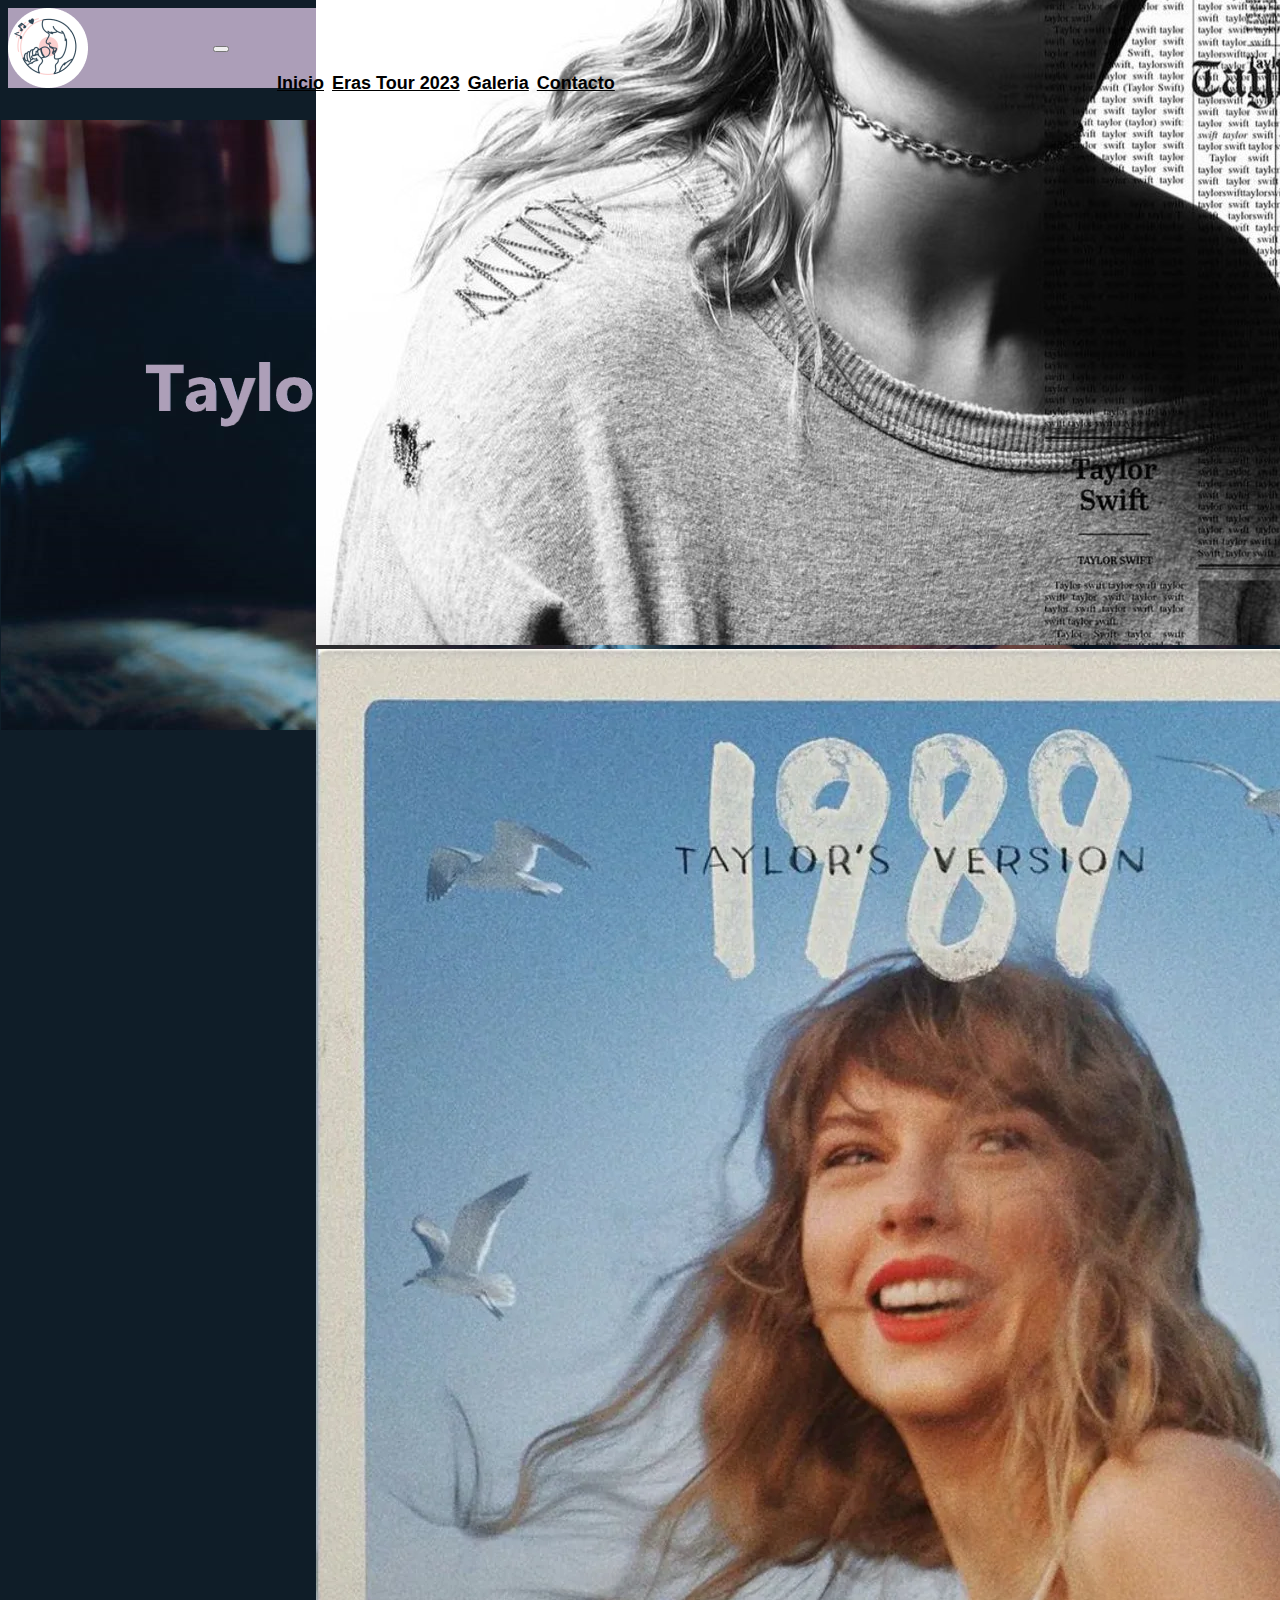
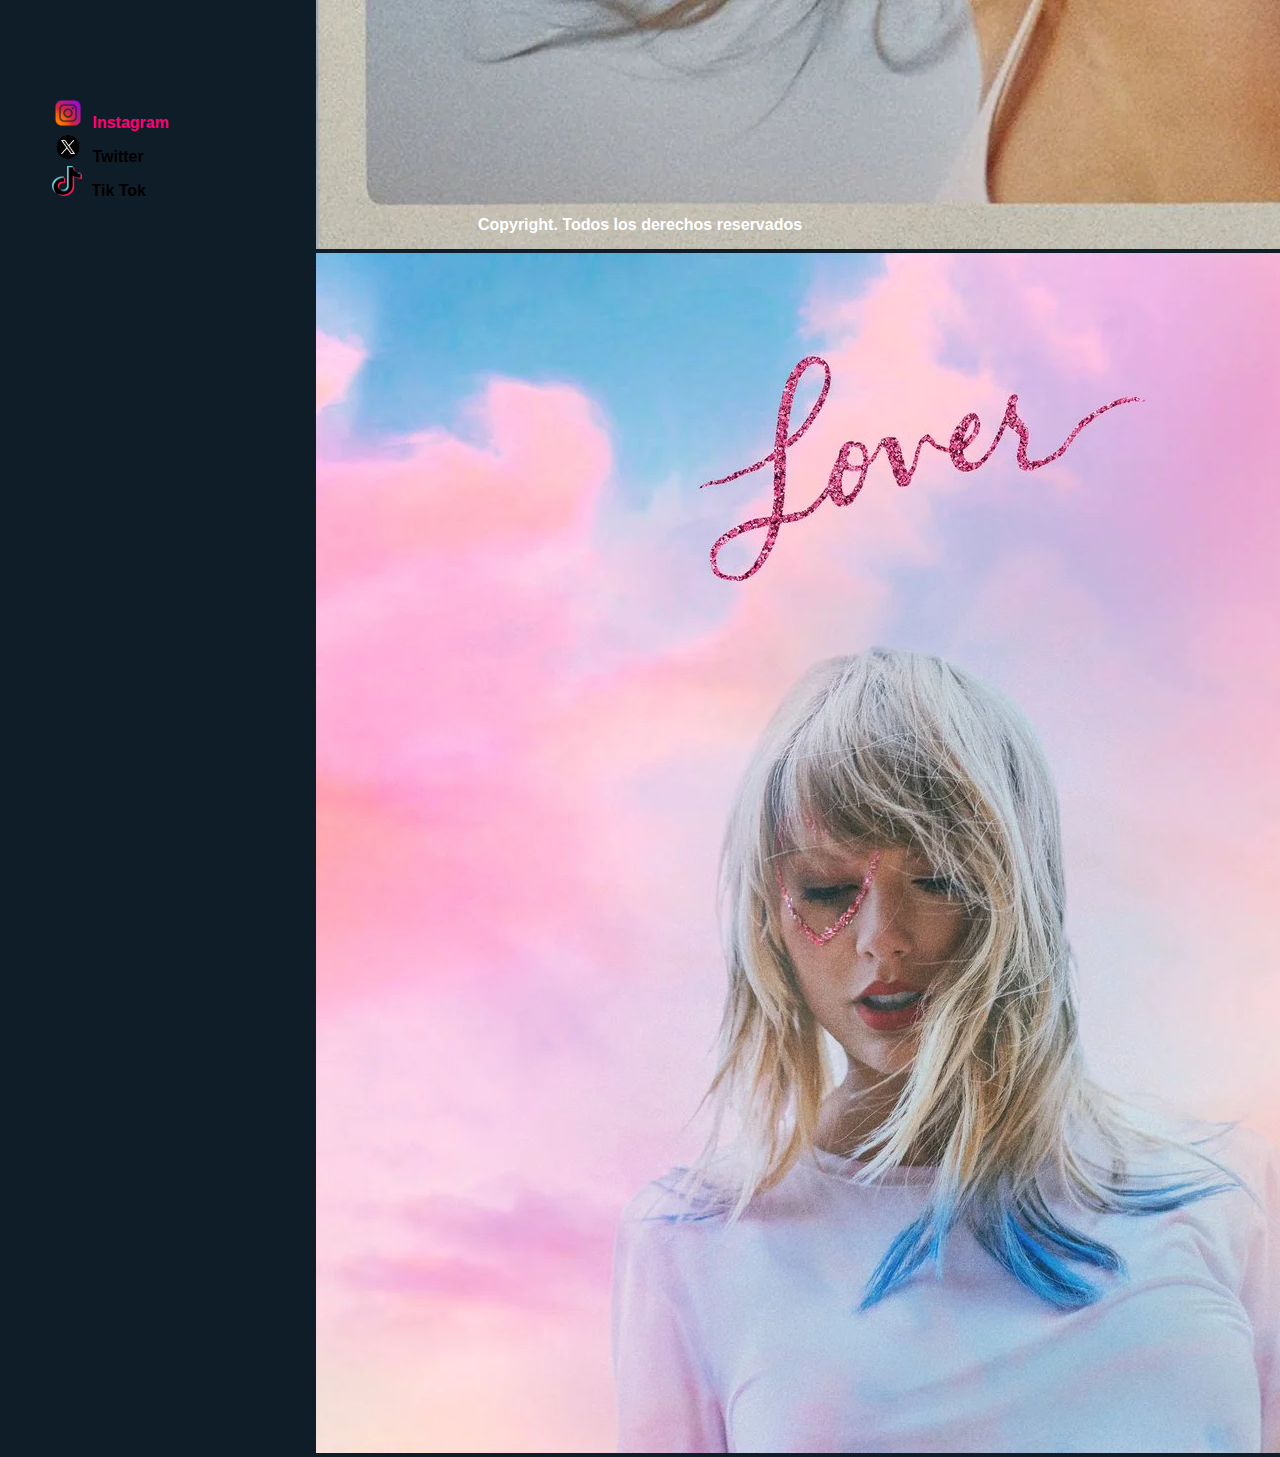
<file: index.html>
<!DOCTYPE html>
<html lang="en">
<head>
    <meta charset="UTF-8">
    <meta name="viewport" content="width=device-width, initial-scale=1.0">
    <meta name="keywords" content="Taylor, Swift, TaylorSwift, Discografía, Reputation, 1989, Lover, Discos, música, pop, cantante, artista, compositora, hits">
    <meta name="description" content="Bienvenidos a la página web para fans de Taylor Swift. Aquí encontrarás información sobre nuestra artista favorita, fotografías, discografía destacadas, información importante y mucho más">
    <title>Inicio - Taylor Swift</title>
    <link rel="icon" href="./img/Taylor-logo-3.png">
    <link href="https://cdn.jsdelivr.net/npm/bootstrap@5.3.2/dist/css/bootstrap.min.css" rel="stylesheet" integrity="sha384-T3c6CoIi6uLrA9TneNEoa7RxnatzjcDSCmG1MXxSR1GAsXEV/Dwwykc2MPK8M2HN" crossorigin="anonymous">
    <link rel="stylesheet" href="./css/style.css">
</head>
<body>

    <div class="contenedor-logo p-2"> 
        <img  id="imagen-logo" src="./img/Taylor-logo-3.png" class="logo-taylor-phone" alt="logo-taylor">
      </div>
    </div>


      <header class="container-fluid d-flex justify-content-left">


        <nav class="navbar navbar-expand-lg" id="menu">
            <div id="contenedor-menu-hamburguesa" class="container-fluid d-flex ml-4 ">
              <button class="navbar-toggler " type="button" data-bs-toggle="collapse" data-bs-target="#navbarNav" aria-controls="navbarNav" aria-expanded="false" aria-label="Toggle navigation">
                <span class="navbar-toggler-icon"></span>
              </button>
              <div class="collapse navbar-collapse" id="navbarNav">
                <ul class="navbar-nav">
                  <li class="nav-item">
                    <a class="nav-link active" aria-current="page" href="index.html">Inicio</a>
                  </li>
                  <li class="nav-item">
                    <a class="nav-link" href="./pages/eras-tour.html">Eras Tour 2023</a>
                  </li>
                  <li class="nav-item">
                    <a class="nav-link" href="./pages/galeria.html">Galeria</a>
                  </li>
                  <li class="nav-item">
                    <a class="nav-link" href="./pages/contacto.html">Contacto</a>
                  </li>
                </ul>
              </div>
            </div>
          </nav>
    </header>
    <div class="foto-banner">
    <img src="img/banner-taylor-titulo.png" class="foto-banner img-fluid" alt="taylor-banner">
</div>

 
  <h1 class="texto-discografia"> Discografia destacada</h1>

<div class="imagenes-celular"> 
    <div class="contenedor-mobile-1">
        <img id="discografia-mobile" src="./img/carrousel-reputation-1.png" class="img-fluid" alt="reputation">
        <img id="discografia-mobile" src="./img/carrousel-red-2.png" class="img-fluid" alt="red">
    </div>
    
    <div class="contenedor-mobile-2">
        <img id="discografia-mobile" src="./img/carrousel-1989-2.png" class="img-fluid" alt="1989">
        <img id="discografia-mobile" src="./img/carrousel-lover-3.png" class="img-fluid" alt="lover">
    </div>
</div>

<div id="carouselExampleSlidesOnly" class="carousel slide" data-bs-ride="carousel">
  <div class="carousel-inner">
    <div class="carousel-item active" data-bs-interval="2000">
      <img src="./img/carrousel-reputation-1.png" class="d-block w-100" alt="reputation">
    </div>
    <div class="carousel-item" data-bs-interval="2000">
      <img src="./img/carrousel-1989-2.png" class="d-block w-100" alt="1989">
    </div>
    <div class="carousel-item" data-bs-interval="2000" >
      <img src="./img/carrousel-lover-3.png" class="d-block w-100" alt="Lover">
    </div>
    
  </div>
</div>

<footer> 
    <ul class="lista-redes" >
      <li> <img id="icon-instagram" src="./img/icon.instagram.png" class="img-thumbnail" alt="Instagram" > 
          <a class="instagram-tay" href="https://www.instagram.com/taylorswift/?hl=es" target="_blank" >Instagram</a>
      </li>
      <li> <img id="icon-twitter" src="./img/icon.twitter.png" class="img-thumbnail" alt="Twitter" >
          <a class="twitter-tay" href="https://twitter.com/taylorswift13" target="_blank" >Twitter</a>
      </li>
      <li> <img id="icon-tiktok" src="./img/icon-tiktok.png" class="img-thumbnail" alt="Tiktok" > 
          <a class="tiktok-tay" href="https://www.tiktok.com/@taylorswift" target="_blank" >Tik Tok</a>
      </li>
  </ul>
  
  <p class="derechos"> <b> Copyright. Todos los derechos reservados </b> </p>
  </footer>

<script src="https://cdn.jsdelivr.net/npm/bootstrap@5.3.2/dist/js/bootstrap.bundle.min.js" integrity="sha384-C6RzsynM9kWDrMNeT87bh95OGNyZPhcTNXj1NW7RuBCsyN/o0jlpcV8Qyq46cDfL" crossorigin="anonymous"></script>
</body>




</html>
</file>
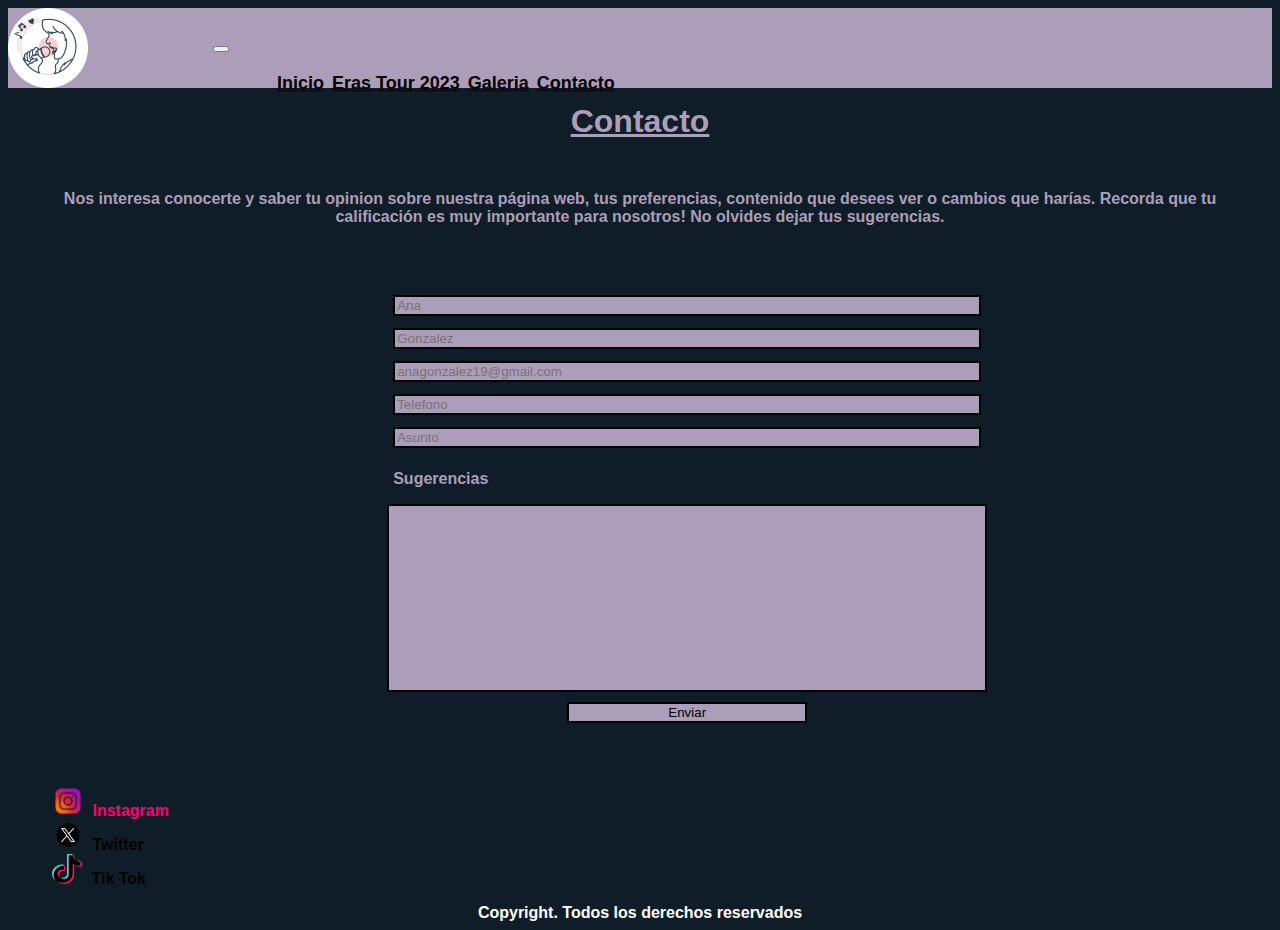
<file: pages/contacto.html>
<!DOCTYPE html>
<html lang="en">
<head>
    <meta charset="UTF-8">
    <meta name="viewport" content="width=device-width, initial-scale=1.0">
    <meta name="keywords" content="TaylorSwift, Taylor, Swift, Contacto, Formulario, Sugerencias, Datos, comentarios, opinión, feedback ">
    <meta name="description" content="Aquí tendrás a disposición un formulario para poder darnos a conocer tu opinión sobre la página web, sugerencias, críticas, modificaciones, etc... Eres totalmente bienvenido a enviar tu formulario.">
    <title>Contacto - Taylor Swift</title>
    <link rel="icon" href="../img/Taylor-logo-3.png">
    <link href="https://cdn.jsdelivr.net/npm/bootstrap@5.3.2/dist/css/bootstrap.min.css" rel="stylesheet" integrity="sha384-T3c6CoIi6uLrA9TneNEoa7RxnatzjcDSCmG1MXxSR1GAsXEV/Dwwykc2MPK8M2HN" crossorigin="anonymous">
    <link rel="stylesheet" href="../css/style.css">
</head>
<body>
    <div class="contenedor-logo p-2"> 
        <img  id="imagen-logo" src="../img/Taylor-logo-3.png" class="logo-taylor-phone" alt="logo-taylor">
      </div>
    </div>

    <header class="container-fluid d-flex justify-content-left">


         <nav class="navbar navbar-expand-lg" id="menu">
            <div id="contenedor-menu-hamburguesa" class="container-fluid d-flex ml-4 ">
              <button class="navbar-toggler " type="button" data-bs-toggle="collapse" data-bs-target="#navbarNav" aria-controls="navbarNav" aria-expanded="false" aria-label="Toggle navigation">
                <span class="navbar-toggler-icon"></span>
              </button>
              <div class="collapse navbar-collapse" id="navbarNav">
                <ul class="navbar-nav">
                  <li class="nav-item">
                    <a class="nav-link active" aria-current="page" href="../index.html">Inicio</a>
                  </li>
                  <li class="nav-item">
                    <a class="nav-link" href="../pages/eras-tour.html">Eras Tour 2023</a>
                  </li>
                  <li class="nav-item">
                    <a class="nav-link" href="../pages/galeria.html">Galeria</a>
                  </li>
                  <li class="nav-item">
                    <a class="nav-link" href="../pages/contacto.html">Contacto</a>
                  </li>
                </ul>
              </div>
            </div>
          </nav>
    </header>

    <h1 class="titulo-contacto" >Contacto</h1>
    
    <div class="contenedor-texto-contacto">
      <p class="texto-contacto" > Nos interesa conocerte y saber tu opinion sobre nuestra página web, tus preferencias, contenido que desees ver o cambios que harías. Recorda que tu calificación es muy importante para nosotros! No olvides dejar tus sugerencias. </p>
    </div>
    
      <div class="contenedor-encuesta"> 
        <input class="columnas" type="text" name="Nombre" id="Nombre" placeholder="Ana">

        <input class="columnas" type="text" name="Apellido" id="Apellido" placeholder="Gonzalez">
    
        <input class="columnas" type="text" name="email" id="email" placeholder="anagonzalez19@gmail.com">
    
        <input class="columnas" type="text" name="Telefono" id="Telefono" placeholder="Telefono">
    
        <input class="columnas" type="text" name="Asunto" id="Asunto" placeholder="Asunto">

        <p class="sugerencias">Sugerencias</p>
        <textarea class="textarea" name="" id="" cols="30" rows="10"></textarea>

        <input class="boton" type="submit" value="Enviar">
      </div>

    <footer> 
        <ul class="lista-redes" >
          <li> <img id="icon-instagram" src="../img/icon.instagram.png" class="img-thumbnail" alt="Instagram" > 
              <a class="instagram-tay" href="https://www.instagram.com/taylorswift/?hl=es" target="_blank" >Instagram</a>
          </li>
          <li> <img id="icon-twitter" src="../img/icon.twitter.png" class="img-thumbnail" alt="Twitter" >
              <a class="twitter-tay" href="https://twitter.com/taylorswift13" target="_blank" >Twitter</a>
          </li>
          <li> <img id="icon-tiktok" src="../img/icon-tiktok.png" class="img-thumbnail" alt="Tiktok" > 
              <a class="tiktok-tay" href="https://www.tiktok.com/@taylorswift" target="_blank" >Tik Tok</a>
          </li>
      </ul>
      
      <p class="derechos"> <b> Copyright. Todos los derechos reservados </b> </p>
      </footer>
    
    
    <script src="https://cdn.jsdelivr.net/npm/bootstrap@5.3.2/dist/js/bootstrap.bundle.min.js" integrity="sha384-C6RzsynM9kWDrMNeT87bh95OGNyZPhcTNXj1NW7RuBCsyN/o0jlpcV8Qyq46cDfL" crossorigin="anonymous"></script>
</body>


</html>
</file>
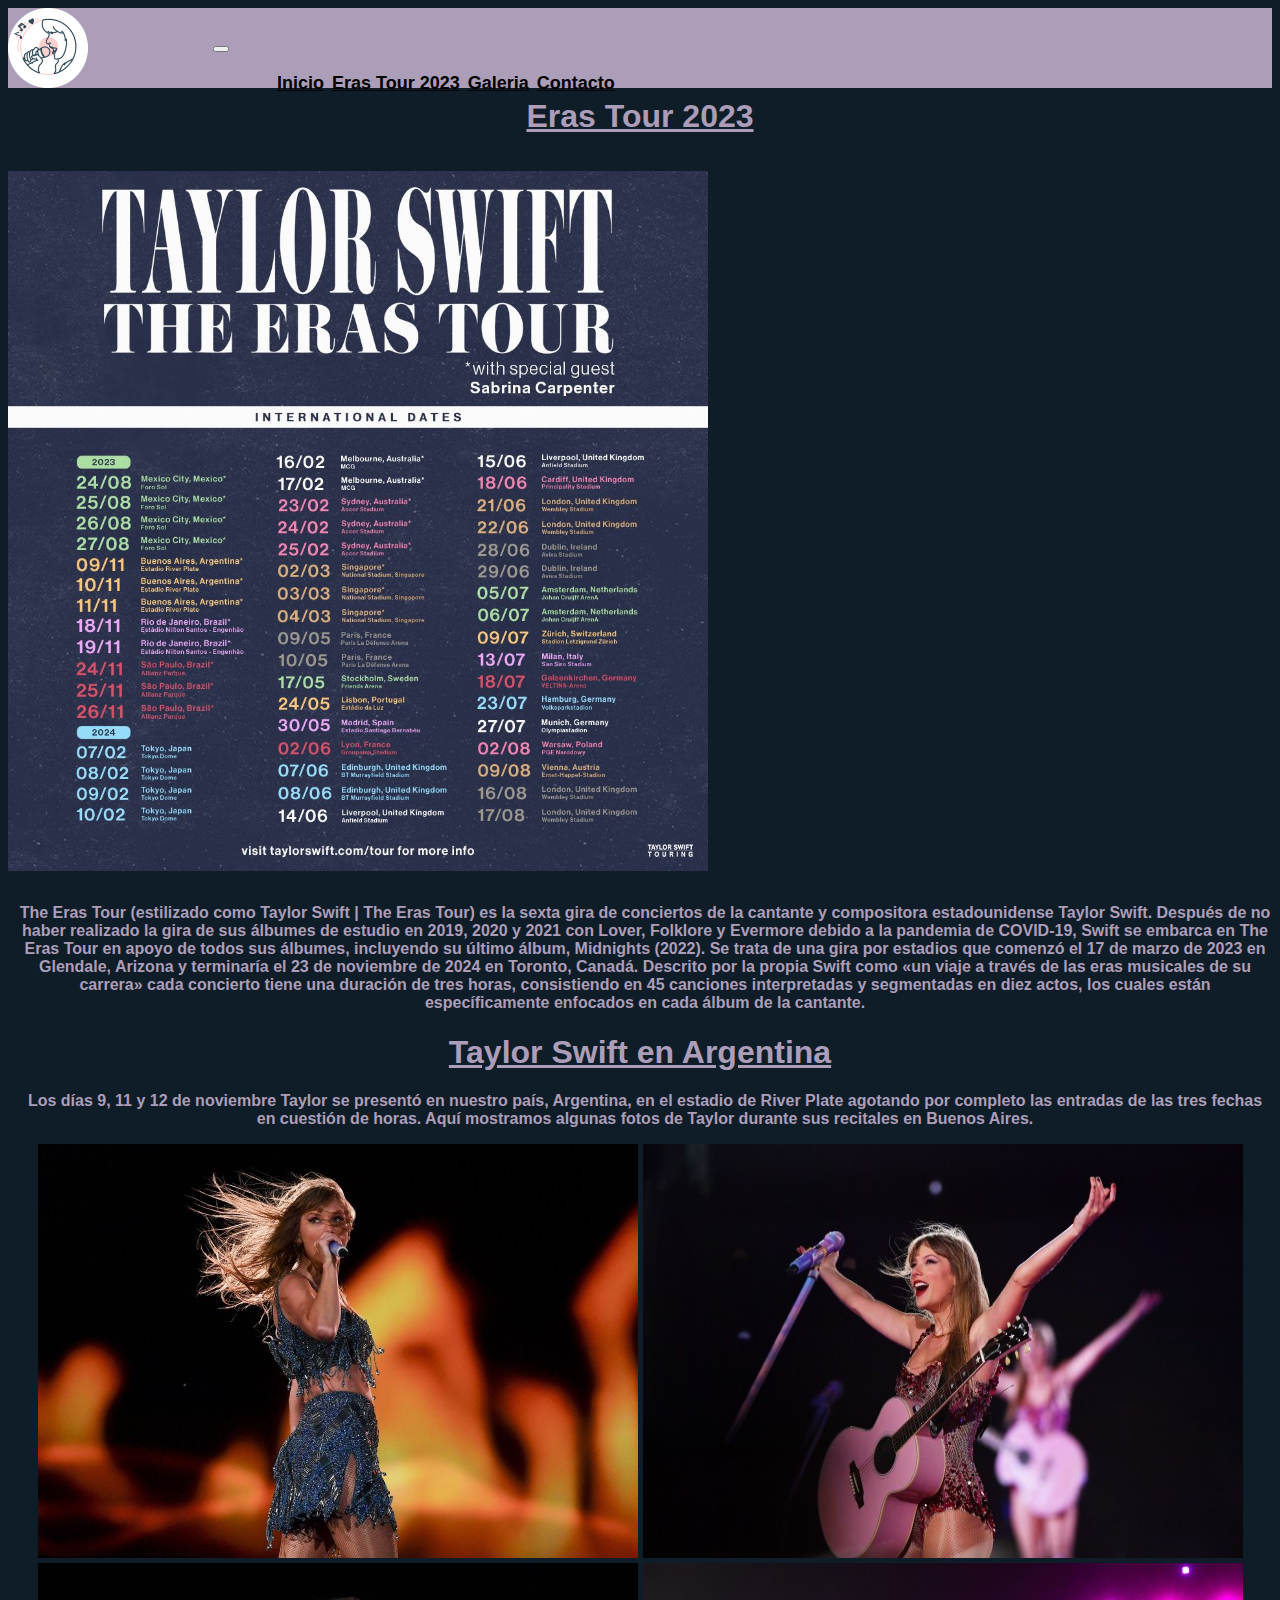
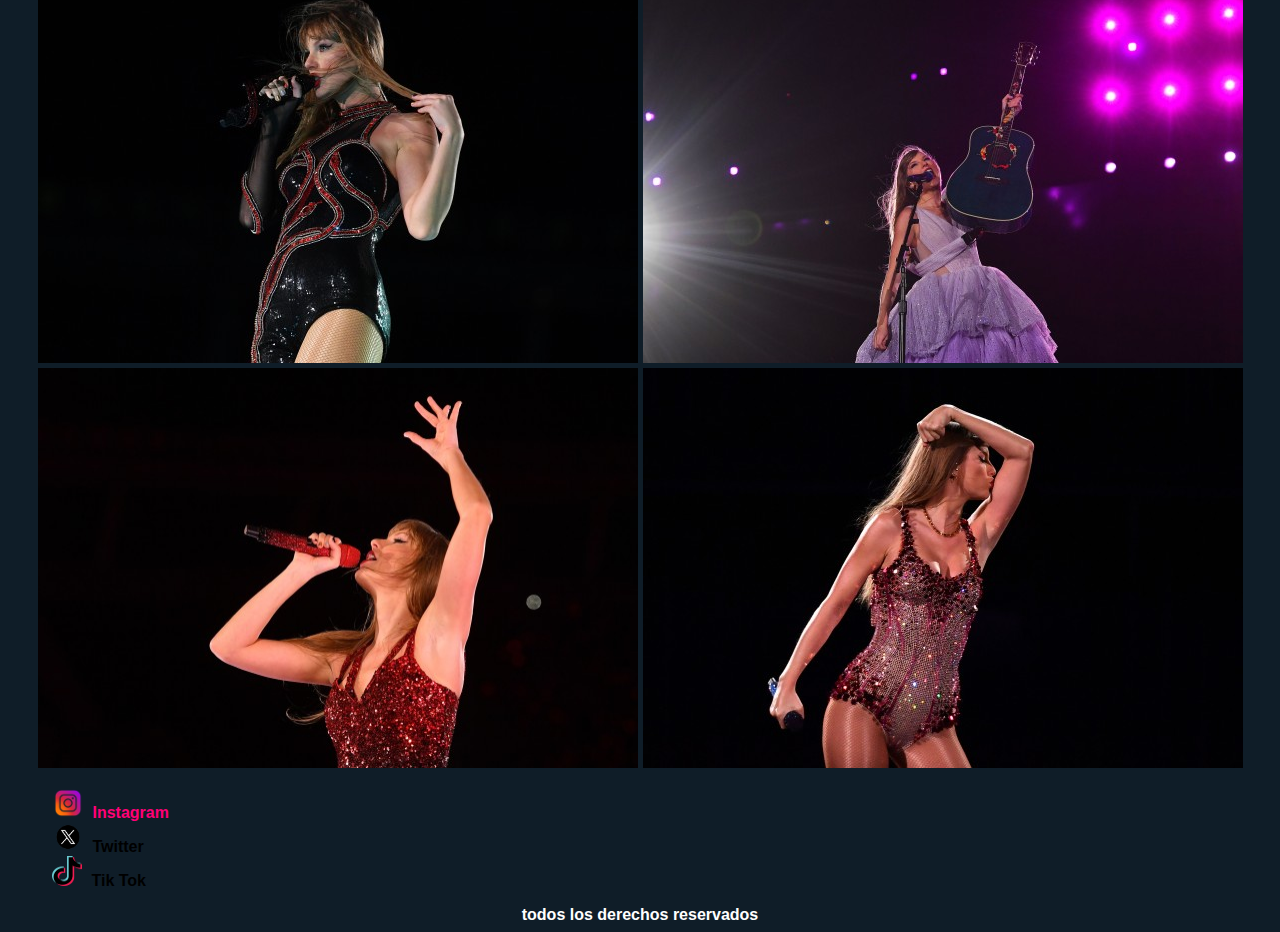
<file: pages/eras-tour-2023.html>
<!DOCTYPE html>
<html lang="en">
<head>
    <meta charset="UTF-8">
    <meta name="viewport" content="width=device-width, initial-scale=1.0">
    <title>Eras Tour 2023 - Taylor Swift</title>
    <link rel="icon" href="../img/Taylor-logo-3.png">
    <link href="https://cdn.jsdelivr.net/npm/bootstrap@5.3.2/dist/css/bootstrap.min.css" rel="stylesheet" integrity="sha384-T3c6CoIi6uLrA9TneNEoa7RxnatzjcDSCmG1MXxSR1GAsXEV/Dwwykc2MPK8M2HN" crossorigin="anonymous">
    <link rel="stylesheet" href="../css/style.css">
</head>
<body>
        <div class="contenedor-logo p-2"> 
            <img  id="imagen-logo" src="../img/Taylor-logo-3.png" class="logo-taylor-phone" alt="logo-taylor">
          </div>
        </div>

        <header class="container-fluid d-flex justify-content-left">


             <nav class="navbar navbar-expand-lg" id="menu">
                <div id="contenedor-menu-hamburguesa" class="container-fluid d-flex ml-4 ">
                  <button class="navbar-toggler " type="button" data-bs-toggle="collapse" data-bs-target="#navbarNav" aria-controls="navbarNav" aria-expanded="false" aria-label="Toggle navigation">
                    <span class="navbar-toggler-icon"></span>
                  </button>
                  <div class="collapse navbar-collapse" id="navbarNav">
                    <ul class="navbar-nav">
                      <li class="nav-item">
                        <a class="nav-link active" aria-current="page" href="../index.html">Inicio</a>
                      </li>
                      <li class="nav-item">
                        <a class="nav-link" href="../pages/eras-tour-2023.html">Eras Tour 2023</a>
                      </li>
                      <li class="nav-item">
                        <a class="nav-link" href="../pages/galeria.html">Galeria</a>
                      </li>
                      <li class="nav-item">
                        <a class="nav-link" href="../pages/contacto.html">Contacto</a>
                      </li>
                    </ul>
                  </div>
                </div>
              </nav>
        </header>
    
    
    </header>
    <h1 class="titulo-eras">Eras Tour 2023</h1>

    
          <img id="imagen-erastour" src="../img/eras-tour.jpg" class="img-fluid" alt="Eras-tour">
    
          <p class="texto-eras"> The Eras Tour (estilizado como Taylor Swift | The Eras Tour) es la sexta gira de conciertos de la cantante y compositora estadounidense Taylor Swift. Después de no haber realizado la gira de sus álbumes de estudio en 2019, 2020 y 2021 con Lover, Folklore y Evermore debido a la pandemia de COVID-19, Swift se embarca en The Eras Tour en apoyo de todos sus álbumes, incluyendo su último álbum, Midnights (2022). Se trata de una gira por estadios que comenzó el 17 de marzo de 2023 en Glendale, Arizona y terminaría el 23 de noviembre de 2024 en Toronto, Canadá. Descrito por la propia Swift como «un viaje a través de las eras musicales de su carrera» cada concierto tiene una duración de tres horas, consistiendo en 45 canciones interpretadas y segmentadas en diez actos, los cuales están específicamente enfocados en cada álbum de la cantante. </p>

          <h1 class="texto-taylor-argentina">Taylor Swift en Argentina</h1>

          <p class="texto-taylor-buenos-aires">Los días 9, 11 y 12 de noviembre Taylor se presentó en nuestro país, Argentina, en el estadio de River Plate agotando por completo las entradas de las tres fechas en cuestión de horas. Aquí mostramos algunas fotos de Taylor durante sus recitales en Buenos Aires. </p>
      
    
      <div class="contenedor-taylor-argentina">
        <div class="contenedor-imagen-1">
            <img src="../img/taylor-argentina-1.jpg" class="img-fluid" alt="taylor-argentina-1">
            <img src="../img/taylor-argentina-2.jpg" class="img-fluid" alt="taylor-argentina-2">
        </div>
        
        <div class="contenedor-imagen-2" >
            <img src="../img/taylor-argentina-3.jpg" class="img-fluid" alt="taylor-argentina-3">
            <img src="../img/taylor-argentina-4.jpg" class="img-fluid" alt="taylor-argentina-4">
        </div>

        <div class="contenedor-imagen-3" >
            <img src="../img/taylor-argentina-5.jpg" class="img-fluid" alt="taylor-argentina-5">
            <img src="../img/taylor-argentina-6.jpg" class="img-fluid" alt="taylor-argentina-6">
        </div>
      </div>


    <footer> 
        <ul class="lista-redes" >
          <li> <img id="icon-instagram" src="../img/icon.instagram.png" class="img-thumbnail" alt="Instagram" > 
              <a class="instagram-tay" href="https://www.instagram.com/taylorswift/?hl=es">Instagram</a>
          </li>
          <li> <img id="icon-twitter" src="../img/icon.twitter.png" class="img-thumbnail" alt="Twitter" >
              <a class="twitter-tay" href="https://twitter.com/taylorswift13">Twitter</a>
          </li>
          <li> <img id="icon-tiktok" src="../img/icon-tiktok.png" class="img-thumbnail" alt="Tiktok" > 
              <a class="tiktok-tay" href="https://www.tiktok.com/@taylorswift">Tik Tok</a>
          </li>
      </ul>
      
      <p class="derechos"> <b> todos los derechos reservados </b> </p>
      </footer>

    <script src="https://cdn.jsdelivr.net/npm/bootstrap@5.3.2/dist/js/bootstrap.bundle.min.js" integrity="sha384-C6RzsynM9kWDrMNeT87bh95OGNyZPhcTNXj1NW7RuBCsyN/o0jlpcV8Qyq46cDfL" crossorigin="anonymous"></script>
</body>
</html>
</file>
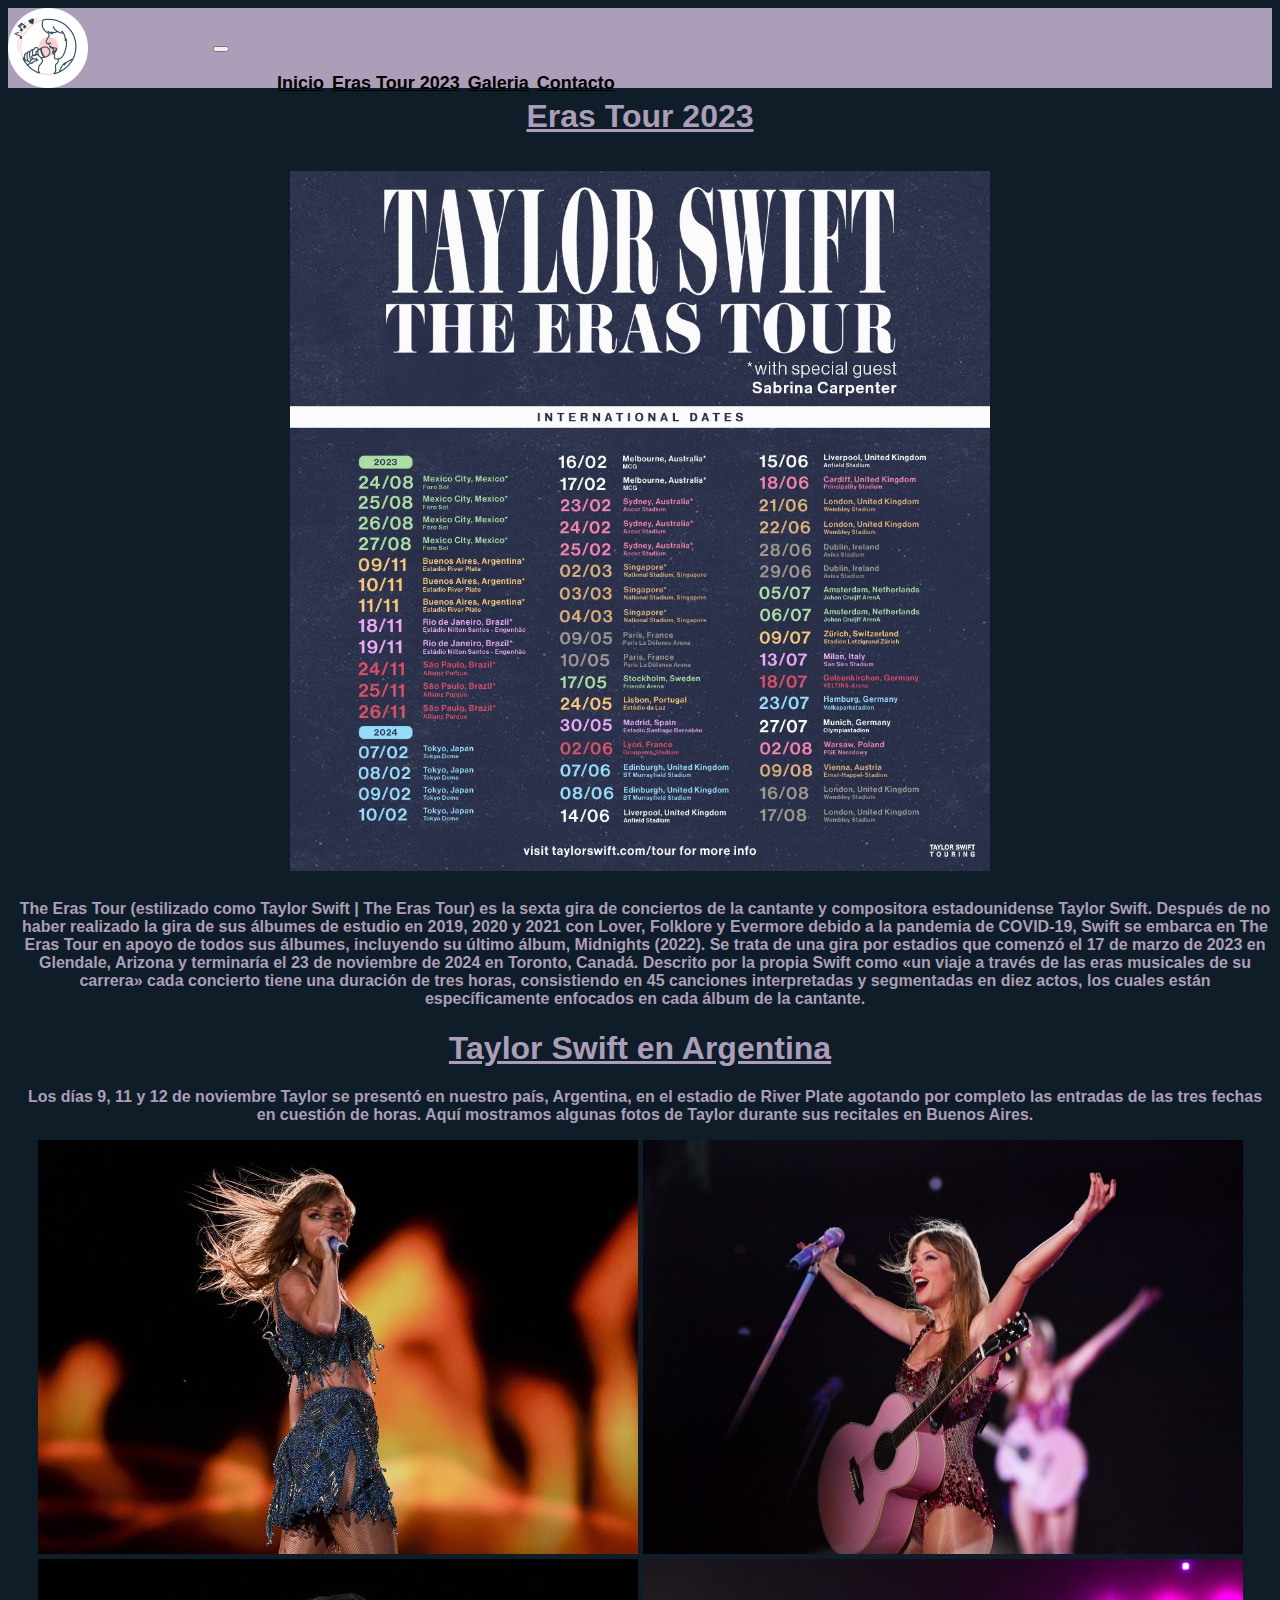
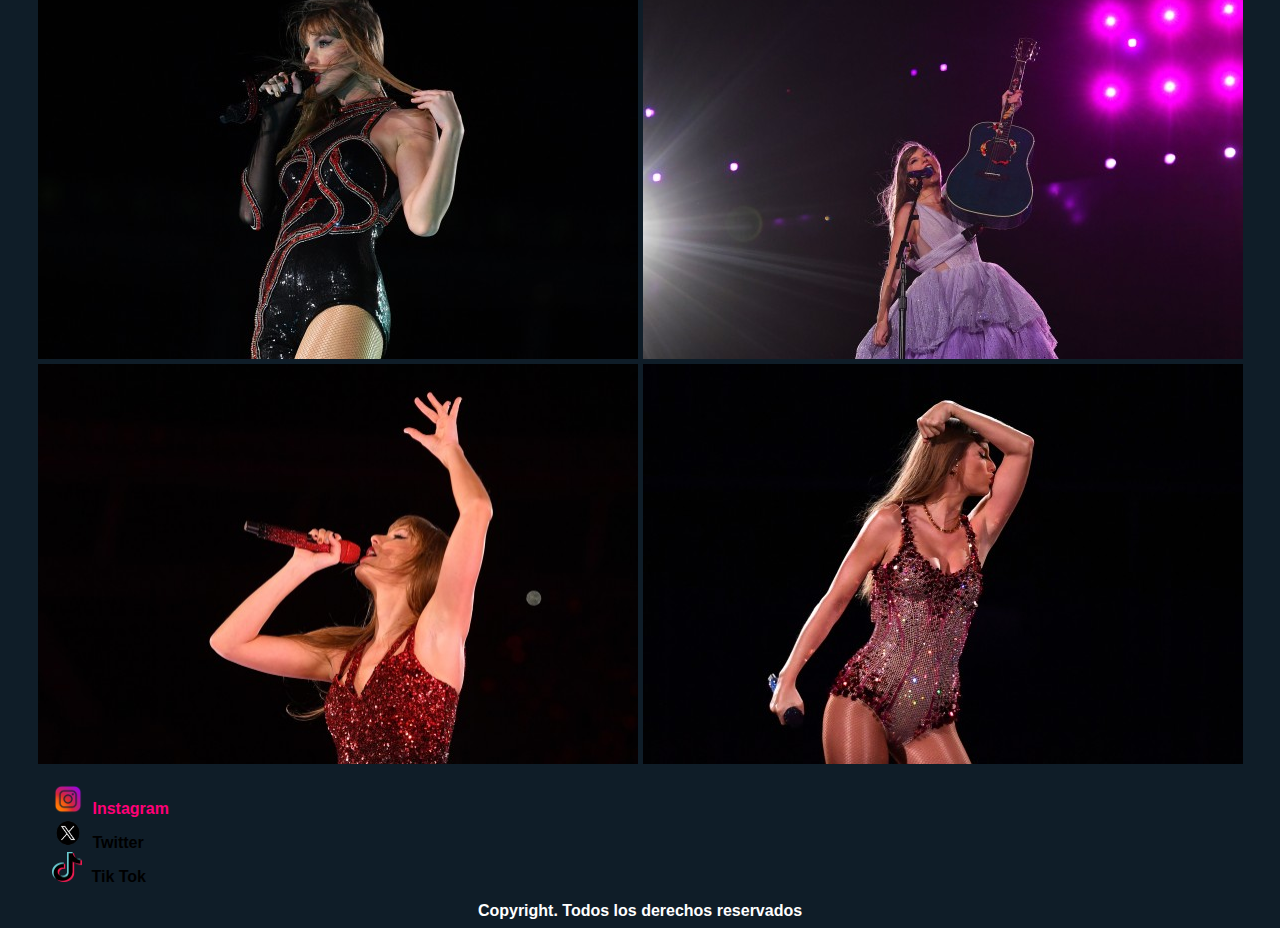
<file: pages/eras-tour.html>
<!DOCTYPE html>
<html lang="en">
<head>
    <meta charset="UTF-8">
    <meta name="viewport" content="width=device-width, initial-scale=1.0">
    <meta name="keywords" content="ErasTour, concierto, show, Argentina, RiverPlate, TaylorSwift, fechas, gira, mundial, 2023, recital">
    <meta name="description" content="Eras Tour es la gira mundial de Taylor Swift. En esta sección encontrarás información sobre el tour más importante de 2023/2024.">
    <title>Eras Tour 2023 - Taylor Swift</title>
    <link rel="icon" href="../img/Taylor-logo-3.png">
    <link href="https://cdn.jsdelivr.net/npm/bootstrap@5.3.2/dist/css/bootstrap.min.css" rel="stylesheet" integrity="sha384-T3c6CoIi6uLrA9TneNEoa7RxnatzjcDSCmG1MXxSR1GAsXEV/Dwwykc2MPK8M2HN" crossorigin="anonymous">
    <link rel="stylesheet" href="../css/style.css">
</head>
<body>
        <div class="contenedor-logo p-2"> 
            <img  id="imagen-logo" src="../img/Taylor-logo-3.png" class="logo-taylor-phone" alt="logo-taylor">
          </div>
        </div>

        <header class="container-fluid d-flex justify-content-left">


             <nav class="navbar navbar-expand-lg" id="menu">
                <div id="contenedor-menu-hamburguesa" class="container-fluid d-flex ml-4 ">
                  <button class="navbar-toggler " type="button" data-bs-toggle="collapse" data-bs-target="#navbarNav" aria-controls="navbarNav" aria-expanded="false" aria-label="Toggle navigation">
                    <span class="navbar-toggler-icon"></span>
                  </button>
                  <div class="collapse navbar-collapse" id="navbarNav">
                    <ul class="navbar-nav">
                      <li class="nav-item">
                        <a class="nav-link active" aria-current="page" href="../index.html">Inicio</a>
                      </li>
                      <li class="nav-item">
                        <a class="nav-link" href="../pages/eras-tour.html">Eras Tour 2023</a>
                      </li>
                      <li class="nav-item">
                        <a class="nav-link" href="../pages/galeria.html">Galeria</a>
                      </li>
                      <li class="nav-item">
                        <a class="nav-link" href="../pages/contacto.html">Contacto</a>
                      </li>
                    </ul>
                  </div>
                </div>
              </nav>
        </header>
    
    
    </header>
    <h1 class="titulo-eras">Eras Tour 2023</h1>

        <div class="contenedor-eras">

            <img id="imagen-erastour" src="../img/eras-tour.jpg" class="img-fluid" alt="Eras-tour">

        </div>

    
          <p class="texto-eras"> The Eras Tour (estilizado como Taylor Swift | The Eras Tour) es la sexta gira de conciertos de la cantante y compositora estadounidense Taylor Swift. Después de no haber realizado la gira de sus álbumes de estudio en 2019, 2020 y 2021 con Lover, Folklore y Evermore debido a la pandemia de COVID-19, Swift se embarca en The Eras Tour en apoyo de todos sus álbumes, incluyendo su último álbum, Midnights (2022). Se trata de una gira por estadios que comenzó el 17 de marzo de 2023 en Glendale, Arizona y terminaría el 23 de noviembre de 2024 en Toronto, Canadá. Descrito por la propia Swift como «un viaje a través de las eras musicales de su carrera» cada concierto tiene una duración de tres horas, consistiendo en 45 canciones interpretadas y segmentadas en diez actos, los cuales están específicamente enfocados en cada álbum de la cantante. </p>

          <h1 class="texto-taylor-argentina">Taylor Swift en Argentina</h1>

          <p class="texto-taylor-buenos-aires">Los días 9, 11 y 12 de noviembre Taylor se presentó en nuestro país, Argentina, en el estadio de River Plate agotando por completo las entradas de las tres fechas en cuestión de horas. Aquí mostramos algunas fotos de Taylor durante sus recitales en Buenos Aires. </p>
        
    
      <div class="contenedor-taylor-argentina">
        <div class="contenedor-imagen-1">
            <img id="imagen-1-eras" src="../img/taylor-argentina-1.jpg" class="img-fluid" alt="taylor-argentina-1">
            <img src="../img/taylor-argentina-2.jpg" class="img-fluid" alt="taylor-argentina-2">
        </div>
        
        <div class="contenedor-imagen-2" >
            <img id="imagen-3-eras" src="../img/taylor-argentina-3.jpg" class="img-fluid" alt="taylor-argentina-3">
            <img src="../img/taylor-argentina-4.jpg" class="img-fluid" alt="taylor-argentina-4">
        </div>

        <div class="contenedor-imagen-3" >
            <img  id="imagen-5-eras" src="../img/taylor-argentina-5.jpg" class="img-fluid" alt="taylor-argentina-5">
            <img src="../img/taylor-argentina-6.jpg" class="img-fluid" alt="taylor-argentina-6">
        </div>
      </div>


    <footer> 
        <ul class="lista-redes" >
          <li> <img id="icon-instagram" src="../img/icon.instagram.png" class="img-thumbnail" alt="Instagram" > 
              <a class="instagram-tay" href="https://www.instagram.com/taylorswift/?hl=es" target="_blank" >Instagram</a>
          </li>
          <li> <img id="icon-twitter" src="../img/icon.twitter.png" class="img-thumbnail" alt="Twitter" >
              <a class="twitter-tay" href="https://twitter.com/taylorswift13" target="_blank" >Twitter</a>
          </li>
          <li> <img id="icon-tiktok" src="../img/icon-tiktok.png" class="img-thumbnail" alt="Tiktok" > 
              <a class="tiktok-tay" href="https://www.tiktok.com/@taylorswift" target="_blank" >Tik Tok</a>
          </li>
      </ul>
      
      <p class="derechos"> <b> Copyright. Todos los derechos reservados </b> </p>
      </footer>

    <script src="https://cdn.jsdelivr.net/npm/bootstrap@5.3.2/dist/js/bootstrap.bundle.min.js" integrity="sha384-C6RzsynM9kWDrMNeT87bh95OGNyZPhcTNXj1NW7RuBCsyN/o0jlpcV8Qyq46cDfL" crossorigin="anonymous"></script>
</body>
</html>
</file>
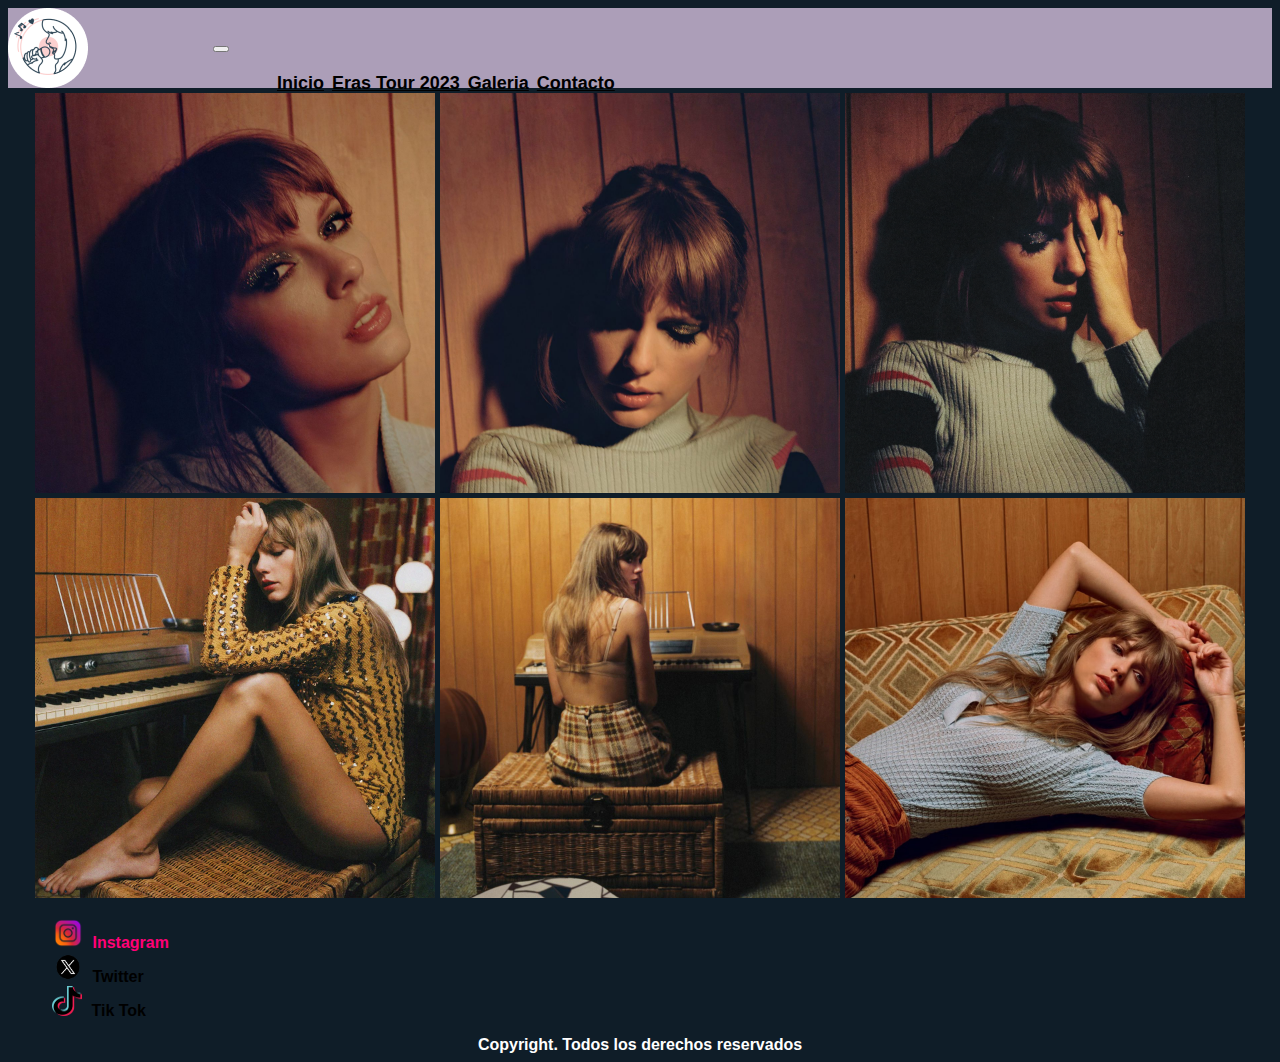
<file: pages/galeria.html>
<!DOCTYPE html>
<html lang="en">
<head>
    <meta charset="UTF-8">
    <meta name="viewport" content="width=device-width, initial-scale=1.0">
    <meta name="keywords" content="taylorswift, Taylor, Swift, galeria, fotos, imágenes, fotoshoot, fotografía, eventos, exclusivo, ">
    <meta name="description" content="Aquí encontrarás la sección galería de nuestra página web. Tendrás a disposición las fotografías actualizadas de nuestra cantante favorita; Taylor Swift.">
    <title>Galeria - Taylor Swift</title>
    <link rel="icon" href="../img/Taylor-logo-3.png">
    <link href="https://cdn.jsdelivr.net/npm/bootstrap@5.3.2/dist/css/bootstrap.min.css" rel="stylesheet" integrity="sha384-T3c6CoIi6uLrA9TneNEoa7RxnatzjcDSCmG1MXxSR1GAsXEV/Dwwykc2MPK8M2HN" crossorigin="anonymous">
    <link rel="stylesheet" href="../css/style.css">
</head>
<body>
    <div class="contenedor-logo p-2"> 
        <img  id="imagen-logo" src="../img/Taylor-logo-3.png" class="logo-taylor-phone" alt="logo-taylor">
      </div>
    </div>
    

      <header class="container-fluid d-flex justify-content-left">


        <nav class="navbar navbar-expand-lg" id="menu">
            <div id="contenedor-menu-hamburguesa" class="container-fluid d-flex ml-4 ">
              <button class="navbar-toggler " type="button" data-bs-toggle="collapse" data-bs-target="#navbarNav" aria-controls="navbarNav" aria-expanded="false" aria-label="Toggle navigation">
                <span class="navbar-toggler-icon"></span>
              </button>
              <div class="collapse navbar-collapse" id="navbarNav">
                <ul class="navbar-nav">
                  <li class="nav-item">
                    <a class="nav-link active" aria-current="page" href="../index.html">Inicio</a>
                  </li>
                  <li class="nav-item">
                    <a class="nav-link" href="../pages/eras-tour.html">Eras Tour 2023</a>
                  </li>
                  <li class="nav-item">
                    <a class="nav-link" href="../pages/galeria.html">Galeria</a>
                  </li>
                  <li class="nav-item">
                    <a class="nav-link" href="../pages/contacto.html">Contacto</a>
                  </li>
                </ul>
              </div>
            </div>
          </nav>
    </header>
</div>


<div class="contenedor-todas-galeria">
  <div class="contenedor-galeria-1">
    <img id="fotos-galeria" src="../img/galeria-taylor-1 (2).png" class="img-fluid" alt="galeria-1">
    <img id="fotos-galeria" src="../img/galeria-taylor-2.png" class="img-fluid" alt="galeria-2">
    <img id="fotos-galeria" src="../img/galeria-taylor-3 (2).png" class="img-fluid" alt="galeria-3">
  </div>
  <div class="contenedor-galeria-2">
    <img id="fotos-galeria" src="../img/galeria-taylor-3.png" class="img-fluid" alt="galeria-4">
    <img id="fotos-galeria" src="../img/galeria-taylor-4.png" class="img-fluid" alt="galeria-5">
    <img id="fotos-galeria" src="../img/galeria-taylor-5.png" class="img-fluid" alt="galeria-6">
  </div>
</div>

<footer> 
    <ul class="lista-redes" >
      <li> <img id="icon-instagram" src="../img/icon.instagram.png" class="img-thumbnail" alt="Instagram" > 
          <a class="instagram-tay" href="https://www.instagram.com/taylorswift/?hl=es" target="_blank" >Instagram</a>
      </li>
      <li> <img id="icon-twitter" src="../img/icon.twitter.png" class="img-thumbnail" alt="Twitter" >
          <a class="twitter-tay" href="https://twitter.com/taylorswift13" target="_blank" >Twitter</a>
      </li>
      <li> <img id="icon-tiktok" src="../img/icon-tiktok.png" class="img-thumbnail" alt="Tiktok" > 
          <a class="tiktok-tay" href="https://www.tiktok.com/@taylorswift" target="_blank" >Tik Tok</a>
      </li>
  </ul>
  
  <p class="derechos"> <b> Copyright. Todos los derechos reservados </b> </p>
  </footer>

<script src="https://cdn.jsdelivr.net/npm/bootstrap@5.3.2/dist/js/bootstrap.bundle.min.js" integrity="sha384-C6RzsynM9kWDrMNeT87bh95OGNyZPhcTNXj1NW7RuBCsyN/o0jlpcV8Qyq46cDfL" crossorigin="anonymous"></script>
</body>


  
</html>
</file>
<file: css/style.css>
/*Colores fuente */
@import url("https://fonts.googleapis.com/css2?family=Playfair+Display:wght@500&display=swap");
html {
  font-family: "Nunito", sans-serif;
}

body {
  background-color: #0F1D28;
}

ul {
  list-style: none;
}

.contenedor-logo {
  background-color: #AC9EB8;
}

#imagen-logo {
  display: flex;
  margin: 0;
}

.foto-banner {
  display: flex;
  justify-content: center;
  margin-top: 1rem;
}

.nav-item {
  color: inherit;
  text-decoration: none;
  color: black;
  margin: 4px;
  font-size: 18px;
  font-weight: bold;
}

.navbar-nav {
  display: flex;
  margin-left: 20px;
}

#menu a:hover {
  color: #fcd0cf;
}

#menu {
  display: flex;
  list-style-type: none;
  position: absolute;
  margin-left: 200px;
  top: 35px;
}

#contenedor-menu-hamburguesa {
  margin-left: 5px;
}

.nav-link {
  color: #000000;
}

.texto-discografia {
  display: flex;
  justify-content: center;
  margin-top: 35px;
  font-weight: bold;
  color: #AC9EB8;
  text-decoration: underline;
}

#carouselExampleSlidesOnly {
  display: flex;
  width: 95vw;
  height: 95vh;
  justify-content: center;
  align-items: center;
}

.imagenes-celular {
  display: none;
}

.carousel-inner {
  width: 600px;
  justify-content: center;
}

.lista-redes {
  display: flex;
  margin-right: 100px;
  margin-top: 20px;
  list-style: none;
  flex-direction: column;
}
.lista-redes #icon-instagram {
  margin-left: 5px;
}
.lista-redes .img-thumbnail {
  background-color: transparent;
  border: none;
  width: 30px;
  height: 30px;
}
.lista-redes .instagram-tay {
  font-weight: bold;
  text-decoration: none;
  color: inherit;
  color: #FF0077;
  margin-left: 5px;
}
.lista-redes #icon-twitter {
  width: 40px;
}
.lista-redes .twitter-tay {
  font-weight: bold;
  text-decoration: none;
  color: inherit;
  color: black;
  margin-right: 3px;
}
.lista-redes #icon-tiktok {
  margin-left: 4px;
}
.lista-redes .tiktok-tay {
  font-weight: bold;
  text-decoration: none;
  color: inherit;
  color: black;
  margin-left: 5px;
}

.derechos {
  display: flex;
  justify-content: center;
  align-items: center;
  color: #FFFFFF;
  margin-bottom: 5px;
}

@media only screen and (max-width: 500px) {
  #imagen-logo {
    display: flex;
    margin: 0;
  }
  .contenedor-logo {
    height: 96px;
  }
  #contenedor-menu-hamburguesa {
    margin-left: 72px;
  }
  #menu {
    margin: 0;
  }
  #navbarNav {
    background-color: #AC9EB8;
  }
  .texto-discografia {
    display: flex;
    justify-content: center;
  }
  #carouselExampleSlidesOnly {
    display: none;
  }
  .carousel-inner {
    display: none;
  }
  .imagenes-celular {
    display: block;
  }
  #discografia-mobile {
    width: 170px;
  }
  .contenedor-mobile-1 {
    display: flex;
    justify-content: center;
    gap: 5px;
  }
  .contenedor-mobile-2 {
    display: flex;
    justify-content: center;
    margin-top: 5px;
    gap: 5px;
  }
  .derechos {
    display: flex;
    justify-content: center;
  }
}
/*Tablet*/
@media only screen and (max-width: 960px) {
  #navbarNav {
    background-color: #AC9EB8;
  }
  #menu {
    display: flex;
    list-style-type: none;
    position: absolute;
    margin-left: 75px;
    top: 35px;
  }
  #contenedor-menu-hamburguesa {
    margin-left: 5px;
  }
  #carouselExampleSlidesOnly {
    width: 100vw;
    height: 65vh;
  }
  .carousel-inner {
    width: 350px;
    justify-content: center;
  }
}
.contenedor-logo {
  background-color: #AC9EB8;
}

#imagen-logo {
  display: flex;
  margin: 0;
}

#fotos-galeria {
  width: 400px;
}

.contenedor-todas-galeria {
  margin-top: 5px;
}

.contenedor-galeria-2 {
  margin-top: 0.4%;
  display: flex;
  justify-content: center;
  gap: 5px;
}

.contenedor-galeria-1 {
  display: flex;
  justify-content: center;
  gap: 5px;
}

.derechos {
  display: flex;
  justify-content: center;
  align-items: center;
  color: #FFFFFF;
}

/*Media Query Galeria*/
@media only screen and (max-width: 500px) {
  #imagen-logo {
    display: flex;
    margin: 0;
  }
  .contenedor-logo {
    height: 96px;
  }
  #contenedor-menu-hamburguesa {
    margin-left: 72px;
  }
  #menu {
    margin: 0;
  }
  #navbarNav {
    background-color: #AC9EB8;
  }
  .contenedor-todas-galeria {
    margin-left: 15%;
    margin-right: 15%;
  }
  #fotos-galeria {
    margin: 1%;
  }
  .contenedor-galeria-1 {
    display: flex;
    flex-direction: column;
    justify-content: center;
  }
  .contenedor-galeria-2 {
    display: flex;
    flex-direction: column;
    justify-content: center;
  }
  .derechos {
    display: flex;
    justify-content: center;
  }
}
@media only screen and (min-width: 501px) and (max-width: 960px) {
  .contenedor-todas-galeria {
    margin-right: 10%;
    text-align: center;
  }
  #fotos-galeria {
    margin: 1%;
  }
  .contenedor-todas-galeria {
    display: flex;
    flex-direction: column;
    justify-content: center;
    margin-left: 30%;
    margin-right: 30%;
  }
  .contenedor-galeria-1 {
    display: flex;
    flex-direction: column;
    justify-content: center;
  }
  .contenedor-galeria-2 {
    display: flex;
    flex-direction: column;
    justify-content: center;
  }
  .derechos {
    display: flex;
    justify-content: center;
  }
}
.contenedor-eras {
  display: flex;
  justify-content: center;
}

#imagen-erastour {
  margin-bottom: 1%;
  width: 700px;
  margin-top: 15px;
}

.texto-eras {
  display: flex;
  text-align: center;
  margin-left: 10px;
  color: #AC9EB8;
  font-weight: bold;
}

.titulo-eras {
  display: flex;
  justify-content: center;
  color: #AC9EB8;
  text-decoration: underline;
  margin-top: 10px;
}

.texto-taylor-argentina {
  display: flex;
  justify-content: center;
  color: #AC9EB8;
  text-decoration: underline;
  text-align: center;
}

.texto-taylor-buenos-aires {
  justify-content: center;
  color: #AC9EB8;
  font-weight: bold;
  margin-left: 10px;
  text-align: center;
}

.contenedor-taylor-argentina {
  justify-content: center;
}

.contenedor-imagen-1 {
  display: flex;
  justify-content: center;
  gap: 5px;
}

.contenedor-imagen-2 {
  display: flex;
  justify-content: center;
  gap: 5px;
  margin-top: 5px;
}

.contenedor-imagen-3 {
  display: flex;
  justify-content: center;
  gap: 5px;
  margin-top: 5px;
}

.derechos {
  display: flex;
  justify-content: center;
  align-items: center;
  color: #FFFFFF;
}

@media only screen and (max-width: 500px) {
  .contenedor-eras {
    display: flex;
    justify-content: center;
  }
  #imagen-logo {
    display: flex;
    margin: 0;
  }
  .contenedor-logo {
    height: 96px;
  }
  #contenedor-menu-hamburguesa {
    margin-left: 72px;
  }
  #menu {
    margin: 0;
  }
  #navbarNav {
    background-color: #AC9EB8;
  }
  #imagen-erastour {
    width: 300px;
  }
  .texto-eras {
    margin-top: 10px;
  }
  #imagen-1-eras {
    margin-bottom: 5px;
  }
  #imagen-3-eras {
    margin-bottom: 5px;
  }
  #imagen-5-eras {
    margin-bottom: 5px;
  }
  .contenedor-imagen-1 {
    display: inline-block;
  }
  .contenedor-imagen-2 {
    display: inline-block;
  }
  .contenedor-imagen-3 {
    display: inline-block;
  }
  .contenedor-taylor-argentina {
    margin: 10px;
  }
  .titulo-eras {
    display: flex;
    justify-content: center;
  }
  .texto-taylor-argentina {
    display: flex;
    justify-content: center;
  }
  .texto-taylor-buenos-aires {
    display: flex;
    justify-content: center;
  }
  .texto-eras {
    display: flex;
    justify-content: center;
  }
  .derechos {
    display: flex;
    justify-content: center;
  }
}
@media only screen and (min-width: 501px) and (max-width: 960px) {
  .contenedor-eras {
    display: flex;
    justify-content: center;
  }
  #imagen-erastour {
    width: 400px;
  }
  .texto-eras {
    display: flex;
    justify-content: center;
    text-align: center;
  }
  .texto-taylor-buenos-aires {
    display: flex;
    justify-content: center;
    text-align: center;
  }
  .texto-taylor-buenos-aires {
    display: flex;
    justify-content: center;
    text-align: center;
  }
  #imagen-1-eras {
    margin-bottom: 5px;
  }
  #imagen-3-eras {
    margin-bottom: 5px;
  }
  #imagen-5-eras {
    margin-bottom: 5px;
  }
  .contenedor-imagen-1 {
    display: inline-block;
    text-align: center;
  }
  .contenedor-imagen-2 {
    display: inline-block;
    text-align: center;
  }
  .contenedor-imagen-3 {
    display: inline-block;
    text-align: center;
  }
  .contenedor-taylor-argentina {
    margin: 10px;
  }
}
.contenedor-encuesta {
  display: flex;
  justify-content: center;
  flex-direction: column;
  width: 600px;
  margin: 5%;
  margin-left: 30%;
  margin-right: 30%;
}
.contenedor-encuesta .columnas {
  margin: 1%;
  background-color: #AC9EB8;
  border: 2px solid black;
}
.contenedor-encuesta .sugerencias {
  color: #AC9EB8;
  font-weight: bold;
  margin-left: 6px;
}
.contenedor-encuesta .textarea {
  resize: none;
  background-color: #AC9EB8;
  height: 180px;
  border: 2px solid black;
}
.contenedor-encuesta .boton {
  background-color: #AC9EB8;
  margin-top: 10px;
  margin-left: 30%;
  margin-right: 30%;
  border: 2px solid black;
}

.titulo-contacto {
  display: flex;
  justify-content: center;
  color: #AC9EB8;
  text-decoration: underline;
  margin-top: 15px;
}

.texto-contacto {
  color: #AC9EB8;
  font-weight: bold;
}

.contenedor-texto-contacto {
  margin-left: 50px;
  margin-right: 50px;
  text-align: center;
  margin-top: 50px;
}

.derechos {
  display: flex;
  justify-content: center;
  align-items: center;
  color: #FFFFFF;
}

@media only screen and (max-width: 500px) {
  #imagen-logo {
    display: flex;
    margin: 0;
  }
  .contenedor-logo {
    height: 96px;
  }
  #contenedor-menu-hamburguesa {
    margin-left: 72px;
  }
  #menu {
    margin: 0;
  }
  #navbarNav {
    background-color: #AC9EB8;
  }
  .contenedor-encuesta {
    display: flex;
    width: 40vw;
    height: 60vh;
    justify-content: center;
    align-items: center;
  }
  .columnas {
    width: 250px;
  }
  .textarea {
    width: 250px;
  }
  .titulo-contacto {
    margin-top: 30px;
  }
  .derechos {
    display: flex;
    justify-content: center;
    text-align: center;
  }
}
@media only screen and (min-width: 501px) and (max-width: 960px) {
  .contenedor-encuesta {
    display: flex;
    width: 40vw;
    height: 60vh;
    justify-content: center;
    align-items: center;
  }
  .titulo-contacto {
    margin-top: 30px;
  }
  .columnas {
    width: 400px;
  }
  .textarea {
    width: 400px;
  }
  .derechos {
    display: flex;
    justify-content: center;
    text-align: center;
  }
}

/*# sourceMappingURL=style.css.map */
</file>
